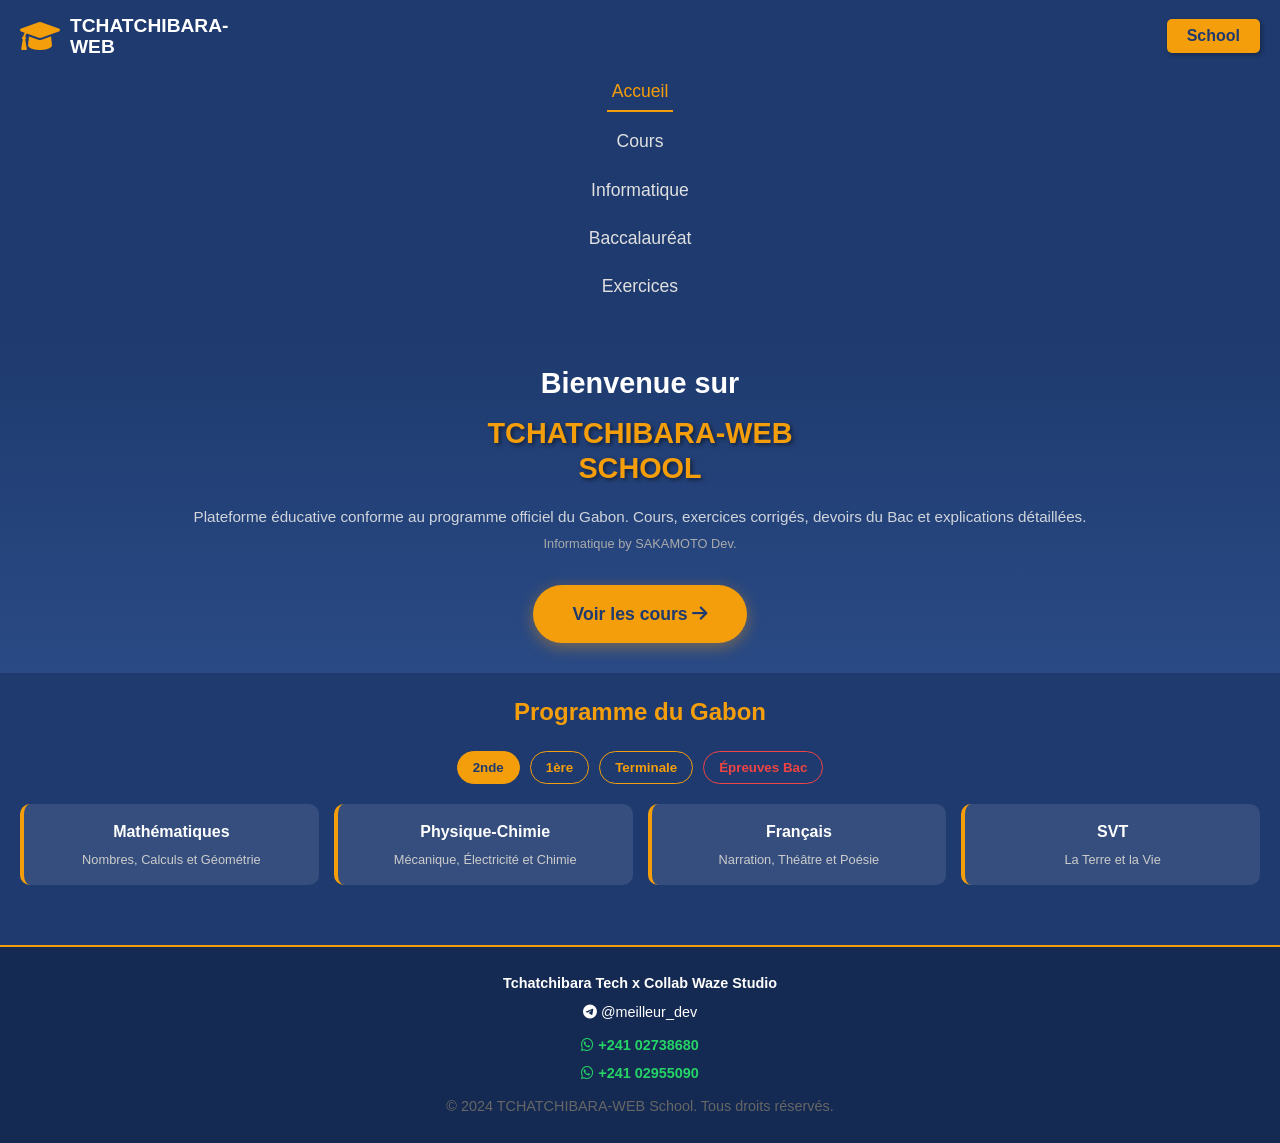
<file: index.html>
<!DOCTYPE html>
<html lang="fr">
<head>
    <meta charset="UTF-8">
    <meta name="viewport" content="width=device-width, initial-scale=1.0">
    <title>TCHATCHIBARA-WEB School</title>
    <link rel="stylesheet" href="style.css">
    <link rel="stylesheet" href="https://cdnjs.cloudflare.com/ajax/libs/font-awesome/6.0.0/css/all.min.css">
</head>
<body>

    <header>
        <div class="top-bar">
            <div class="logo-container">
                <i class="fas fa-graduation-cap logo-icon"></i>
                <h1>TCHATCHIBARA-<br>WEB</h1>
            </div>
            <button class="school-btn">School</button>
        </div>
        <nav>
            <ul>
                <li><a href="index.html" class="active">Accueil</a></li>
                <li><a href="#courses">Cours</a></li>
                <li><a href="#">Informatique</a></li>
                <li><a href="#">Baccalauréat</a></li>
                <li><a href="#">Exercices</a></li>
            </ul>
        </nav>
    </header>

    <section class="hero">
        <h2>Bienvenue sur</h2>
        <h1 class="main-title">TCHATCHIBARA-WEB<br>School</h1>
        <p class="description">
            Plateforme éducative conforme au programme officiel du Gabon. 
            Cours, exercices corrigés, devoirs du Bac et explications détaillées.
            <br><span class="credit">Informatique by SAKAMOTO Dev.</span>
        </p>
        <a href="#courses" class="cta-button">Voir les cours <i class="fas fa-arrow-right"></i></a>
    </section>

    <section id="courses" class="courses-section">
        <h2 class="section-title">Programme du Gabon</h2>
        <div class="filters">
            <button onclick="filterCourses('seconde')" class="filter-btn active">2nde</button>
            <button onclick="filterCourses('premiere')" class="filter-btn">1ère</button>
            <button onclick="filterCourses('terminale')" class="filter-btn">Terminale</button>
            <button onclick="filterCourses('bac')" class="filter-btn bac">Épreuves Bac</button>
        </div>
        <div id="course-list" class="course-grid"></div>
    </section>

    <footer>
        <div class="contact-info">
            <p><strong>Tchatchibara Tech x Collab Waze Studio</strong></p>
            <p><i class="fab fa-telegram"></i> @meilleur_dev</p>
            <div class="phones">
                <p><i class="fab fa-whatsapp"></i> +241 02738680</p>
                <p><i class="fab fa-whatsapp"></i> +241 02955090</p>
            </div>
            <p class="copyright">&copy; 2024 TCHATCHIBARA-WEB School. Tous droits réservés.</p>
        </div>
    </footer>

    <script src="data.js"></script>
    <script src="script.js"></script>
</body>
</html>
</file>
<file: style.css>
/* RESET & BASE */
* {
    margin: 0;
    padding: 0;
    box-sizing: border-box;
    font-family: 'Segoe UI', Tahoma, Geneva, Verdana, sans-serif;
}

body {
    background-color: #1e3a6e; /* Bleu foncé du fond */
    color: white;
    line-height: 1.6;
}

/* HEADER */
header {
    background-color: #1e3a6e;
    padding: 15px 20px;
    position: sticky;
    top: 0;
    z-index: 100;
}

.top-bar {
    display: flex;
    justify-content: space-between;
    align-items: center;
    margin-bottom: 15px;
}

.logo-container {
    display: flex;
    align-items: center;
    gap: 10px;
}

.logo-icon {
    font-size: 2rem;
    color: #f59e0b; /* Orange/Or */
}

header h1 {
    font-size: 1.2rem;
    font-weight: 800;
    line-height: 1.1;
    color: white;
}

.school-btn {
    background-color: #f59e0b;
    color: #1e3a6e;
    border: none;
    padding: 8px 20px;
    border-radius: 5px;
    font-weight: bold;
    font-size: 1rem;
    box-shadow: 2px 2px 5px rgba(0,0,0,0.3);
}

/* NAVIGATION */
nav ul {
    list-style: none;
    text-align: center;
}

nav ul li {
    margin: 10px 0;
}

nav ul li a {
    text-decoration: none;
    color: #e0e0e0;
    font-size: 1.1rem;
    display: block;
    padding: 5px;
}

nav ul li a.active {
    color: #f59e0b;
    border-bottom: 2px solid #f59e0b;
    display: inline-block;
}

/* HERO SECTION */
.hero {
    text-align: center;
    padding: 30px 20px;
    background: linear-gradient(180deg, #1e3a6e 0%, #2a4a85 100%);
}

.hero h2 {
    font-size: 1.8rem;
    margin-bottom: 10px;
    color: white;
}

.main-title {
    font-size: 1.8rem;
    color: #f59e0b;
    text-transform: uppercase;
    font-weight: 900;
    line-height: 1.2;
    margin-bottom: 20px;
    text-shadow: 2px 2px 4px rgba(0,0,0,0.5);
}

.description {
    font-size: 0.95rem;
    color: #d1d5db;
    margin-bottom: 30px;
    max-width: 90%;
    margin-left: auto;
    margin-right: auto;
}

.credit {
    font-size: 0.8rem;
    color: #aaa;
    margin-top: 5px;
    display: block;
}

/* BOUTON CTA */
.cta-button {
    background-color: #f59e0b;
    color: #1e3a6e;
    text-decoration: none;
    padding: 15px 40px;
    border-radius: 30px;
    font-weight: bold;
    font-size: 1.1rem;
    display: inline-block;
    box-shadow: 0 4px 15px rgba(245, 158, 11, 0.4);
    transition: transform 0.2s;
}

.cta-button:hover {
    transform: scale(1.05);
}

/* SECTION COURS */
.courses-section {
    padding: 20px;
    background-color: #1e3a6e;
}

.section-title {
    text-align: center;
    color: #f59e0b;
    margin-bottom: 20px;
    font-size: 1.5rem;
}

.filters {
    display: flex;
    justify-content: center;
    gap: 10px;
    margin-bottom: 20px;
    flex-wrap: wrap;
}

.filter-btn {
    background: transparent;
    border: 1px solid #f59e0b;
    color: #f59e0b;
    padding: 8px 15px;
    border-radius: 20px;
    cursor: pointer;
    font-weight: bold;
}

.filter-btn.active, .filter-btn:hover {
    background: #f59e0b;
    color: #1e3a6e;
}

.bac {
    border-color: #ef4444;
    color: #ef4444;
}

.bac:hover {
    background: #ef4444;
    color: white;
}

/* GRILLE DE CARTES */
.course-grid {
    display: grid;
    grid-template-columns: repeat(auto-fit, minmax(140px, 1fr));
    gap: 15px;
}

.course-card {
    background: rgba(255, 255, 255, 0.1);
    padding: 15px;
    border-radius: 10px;
    text-align: center;
    border-left: 4px solid #f59e0b;
}

.course-card h3 {
    font-size: 1rem;
    margin-bottom: 5px;
}

.course-card p {
    font-size: 0.8rem;
    color: #ccc;
}

/* FOOTER */
footer {
    background-color: #152a52;
    padding: 20px;
    text-align: center;
    margin-top: 40px;
    border-top: 2px solid #f59e0b;
}

.contact-info p {
    margin: 5px 0;
    font-size: 0.9rem;
}

.phones {
    margin: 10px 0;
    color: #25D366; /* Couleur WhatsApp */
    font-weight: bold;
}

.copyright {
    font-size: 0.7rem;
    color: #666;
    margin-top: 15px;
}
</file>
